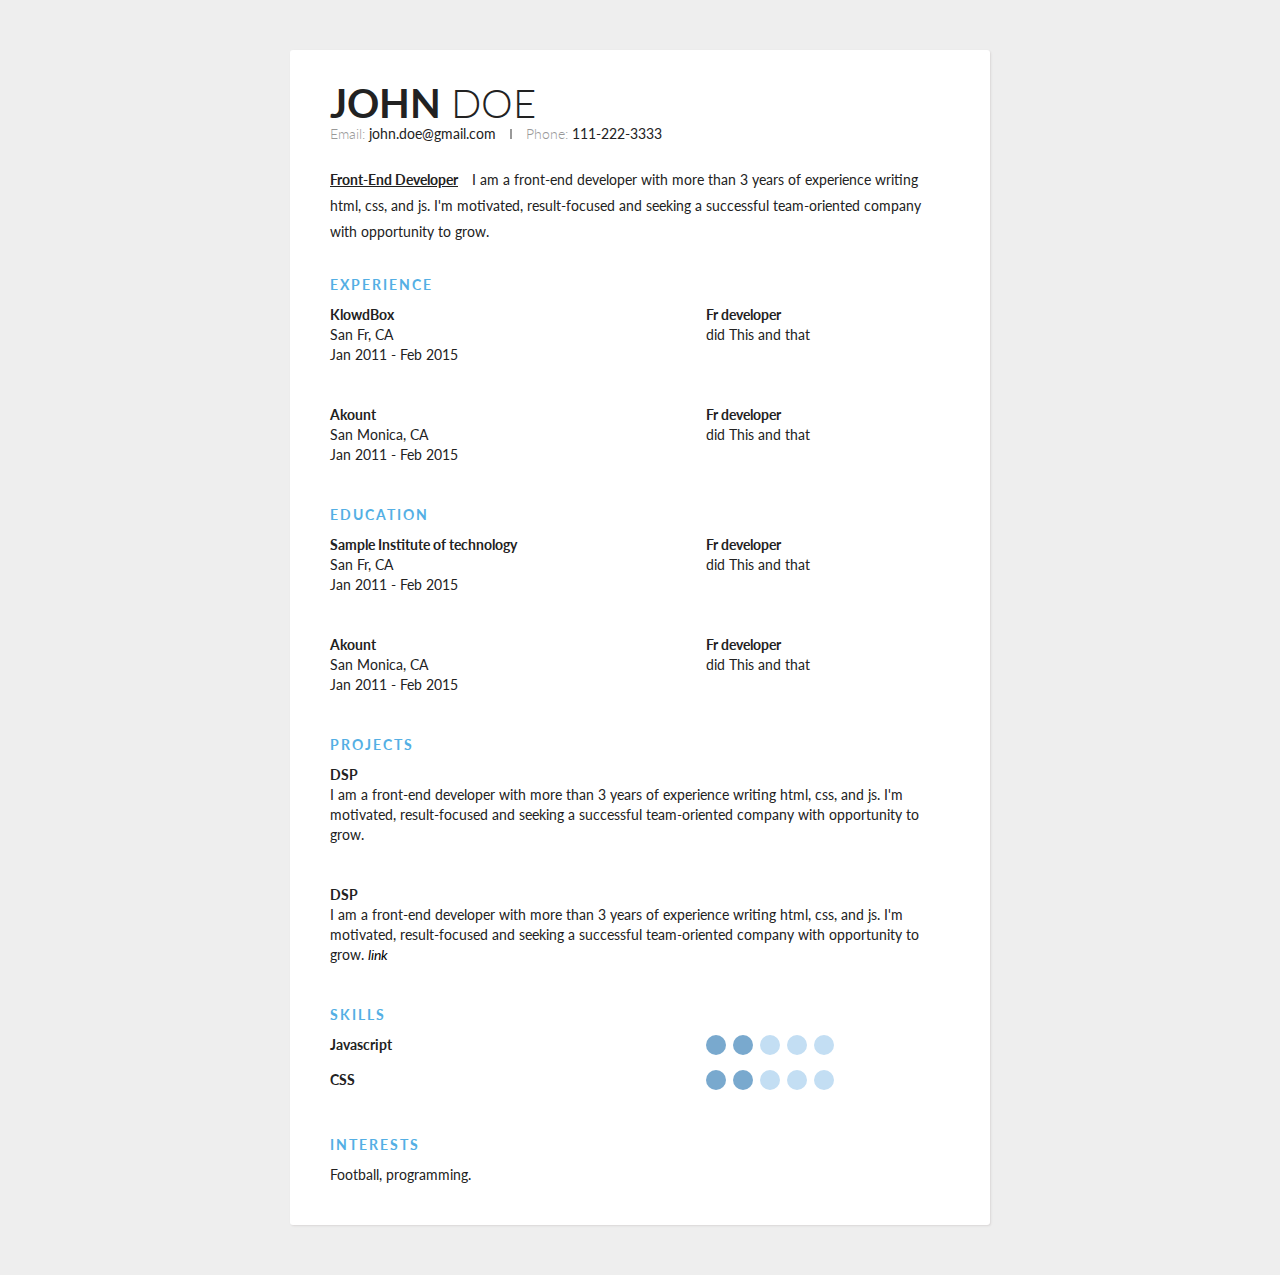
<file: resume2.html>
<!DOCTYPE html>
<html lang="en">
<head>
<meta charset="utf-8">
    <meta name="viewport" content="width=device-width, initial-scale=1, shrink-to-fit=no">

    <link href="https://fonts.googleapis.com/css2?family=Open+Sans:wght@300;400;500;600;700;800&display=swap" rel="stylesheet">

    <title>Resume Builder</title>

<link href='https://fonts.googleapis.com/css?family=Lato:400,300,700' rel='stylesheet' type='text/css'>
<style>
    * {
  margin: 0;
  padding: 0;
  box-sizing: border-box;
}
html {
  height: 100%;  
}

body {
  min-height: 100%;  
  background: #eee;
  font-family: 'Lato', sans-serif;
  font-weight: 400;
  color: #222;
  font-size: 14px;
  line-height: 26px;
  padding-bottom: 50px;
}

.container {
  max-width: 700px;   
  background: #fff;
  margin: 0px auto 0px; 
  box-shadow: 1px 1px 2px #DAD7D7;
  border-radius: 3px;  
  padding: 40px;
  margin-top: 50px;
}

.header {
  margin-bottom: 30px;
  
  .full-name {
    font-size: 40px;
    text-transform: uppercase;
    margin-bottom: 5px;
  }
  
  .first-name {
    font-weight: 700;
  }
  
  .last-name {
    font-weight: 300;
  }
  
  .contact-info {
    margin-bottom: 20px;
  }
  
  .email ,
  .phone {
    color: #999;
    font-weight: 300;
  } 
  
  .separator {
    height: 10px;
    display: inline-block;
    border-left: 2px solid #999;
    margin: 0px 10px;
  }
  
  .position {
    font-weight: bold;
    display: inline-block;
    margin-right: 10px;
    text-decoration: underline;
  }
}


.details {
  line-height: 20px;
  
  .section {
    margin-bottom: 40px;  
  }
  
  .section:last-of-type {
    margin-bottom: 0px;  
  }
  
  .section__title {
    letter-spacing: 2px;
    color: #54AFE4;
    font-weight: bold;
    margin-bottom: 10px;
    text-transform: uppercase;
  }
  
  .section__list-item {
    margin-bottom: 40px;
  }
  
  .section__list-item:last-of-type {
    margin-bottom: 0;
  }
  
  .left ,
  .right {
    vertical-align: top;
    display: inline-block;
  }
  
  .left {
    width: 60%;    
  }
  
  .right {
    tex-align: right;
    width: 39%;    
  }
  
  .name {
    font-weight: bold;
  }
  
  a {
    text-decoration: none;
    color: #000;
    font-style: italic;
  }
  
  a:hover {
    text-decoration: underline;
    color: #000;
  }
  
  .skills {
    
  }
    
  .skills__item {
    margin-bottom: 10px;  
  }
  
  .skills__item .right {
    input {
      display: none;
    }
    
    label {
      display: inline-block;  
      width: 20px;
      height: 20px;
      background: #C3DEF3;
      border-radius: 20px;
      margin-right: 3px;
    }
    
    input:checked + label {
      background: #79A9CE;
    }
  }
}









</style>
</head>
<body>
<div class="container">
  <div class="header">
    <div class="full-name">
      <span class="first-name">John</span> 
      <span class="last-name">Doe</span>
    </div>
    <div class="contact-info">
      <span class="email">Email: </span>
      <span class="email-val">john.doe@gmail.com</span>
      <span class="separator"></span>
      <span class="phone">Phone: </span>
      <span class="phone-val">111-222-3333</span>
    </div>
    
    <div class="about">
      <span class="position">Front-End Developer </span>
      <span class="desc">
        I am a front-end developer with more than 3 years of experience writing html, css, and js. I'm motivated, result-focused and seeking a successful team-oriented company with opportunity to grow. 
      </span>
    </div>
  </div>
   <div class="details">
    <div class="section">
      <div class="section__title">Experience</div>
      <div class="section__list">
        <div class="section__list-item">
          <div class="left">
            <div class="name">KlowdBox</div>
            <div class="addr">San Fr, CA</div>
            <div class="duration">Jan 2011 - Feb 2015</div>
          </div>
          <div class="right">
            <div class="name">Fr developer</div>
            <div class="desc">did This and that</div>
          </div>
        </div>
                <div class="section__list-item">
          <div class="left">
            <div class="name">Akount</div>
            <div class="addr">San Monica, CA</div>
            <div class="duration">Jan 2011 - Feb 2015</div>
          </div>
          <div class="right">
            <div class="name">Fr developer</div>
            <div class="desc">did This and that</div>
          </div>
        </div>

      </div>
    </div>
    <div class="section">
      <div class="section__title">Education</div>
      <div class="section__list">
        <div class="section__list-item">
          <div class="left">
            <div class="name">Sample Institute of technology</div>
            <div class="addr">San Fr, CA</div>
            <div class="duration">Jan 2011 - Feb 2015</div>
          </div>
          <div class="right">
            <div class="name">Fr developer</div>
            <div class="desc">did This and that</div>
          </div>
        </div>
        <div class="section__list-item">
          <div class="left">
            <div class="name">Akount</div>
            <div class="addr">San Monica, CA</div>
            <div class="duration">Jan 2011 - Feb 2015</div>
          </div>
          <div class="right">
            <div class="name">Fr developer</div>
            <div class="desc">did This and that</div>
          </div>
        </div>

      </div>
      
  </div>
     <div class="section">
      <div class="section__title">Projects</div> 
       <div class="section__list">
         <div class="section__list-item">
           <div class="name">DSP</div>
           <div class="text">I am a front-end developer with more than 3 years of experience writing html, css, and js. I'm motivated, result-focused and seeking a successful team-oriented company with opportunity to grow.</div>
         </div>
         
         <div class="section__list-item">
                    <div class="name">DSP</div>
           <div class="text">I am a front-end developer with more than 3 years of experience writing html, css, and js. I'm motivated, result-focused and seeking a successful team-oriented company with opportunity to grow. <a href="/login">link</a>
           </div>
         </div>
       </div>
    </div>
     <div class="section">
       <div class="section__title">Skills</div>
       <div class="skills">
         <div class="skills__item">
           <div class="left"><div class="name">
             Javascript
             </div></div>
           <div class="right">
                          <input  id="ck1" type="checkbox" checked/>

             <label for="ck1"></label>
                          <input id="ck2" type="checkbox" checked/>

              <label for="ck2"></label>
                         <input id="ck3" type="checkbox" />

              <label for="ck3"></label>
                           <input id="ck4" type="checkbox" />
            <label for="ck4"></label>
                          <input id="ck5" type="checkbox" />
              <label for="ck5"></label>

           </div>
         </div>
         
       </div>
       <div class="skills__item">
           <div class="left"><div class="name">
             CSS</div></div>
           <div class="right">
                          <input  id="ck1" type="checkbox" checked/>

             <label for="ck1"></label>
                          <input id="ck2" type="checkbox" checked/>

              <label for="ck2"></label>
                         <input id="ck3" type="checkbox" />

              <label for="ck3"></label>
                           <input id="ck4" type="checkbox" />
            <label for="ck4"></label>
                          <input id="ck5" type="checkbox" />
              <label for="ck5"></label>

           </div>
         </div>
         
       </div>
     <div class="section">
     <div class="section__title">
       Interests
       </div>
       <div class="section__list">
         <div class="section__list-item">
                  Football, programming.
          </div>
       </div>
     </div>
     </div>
  </div>
</div>
</body>
</html>
</file>
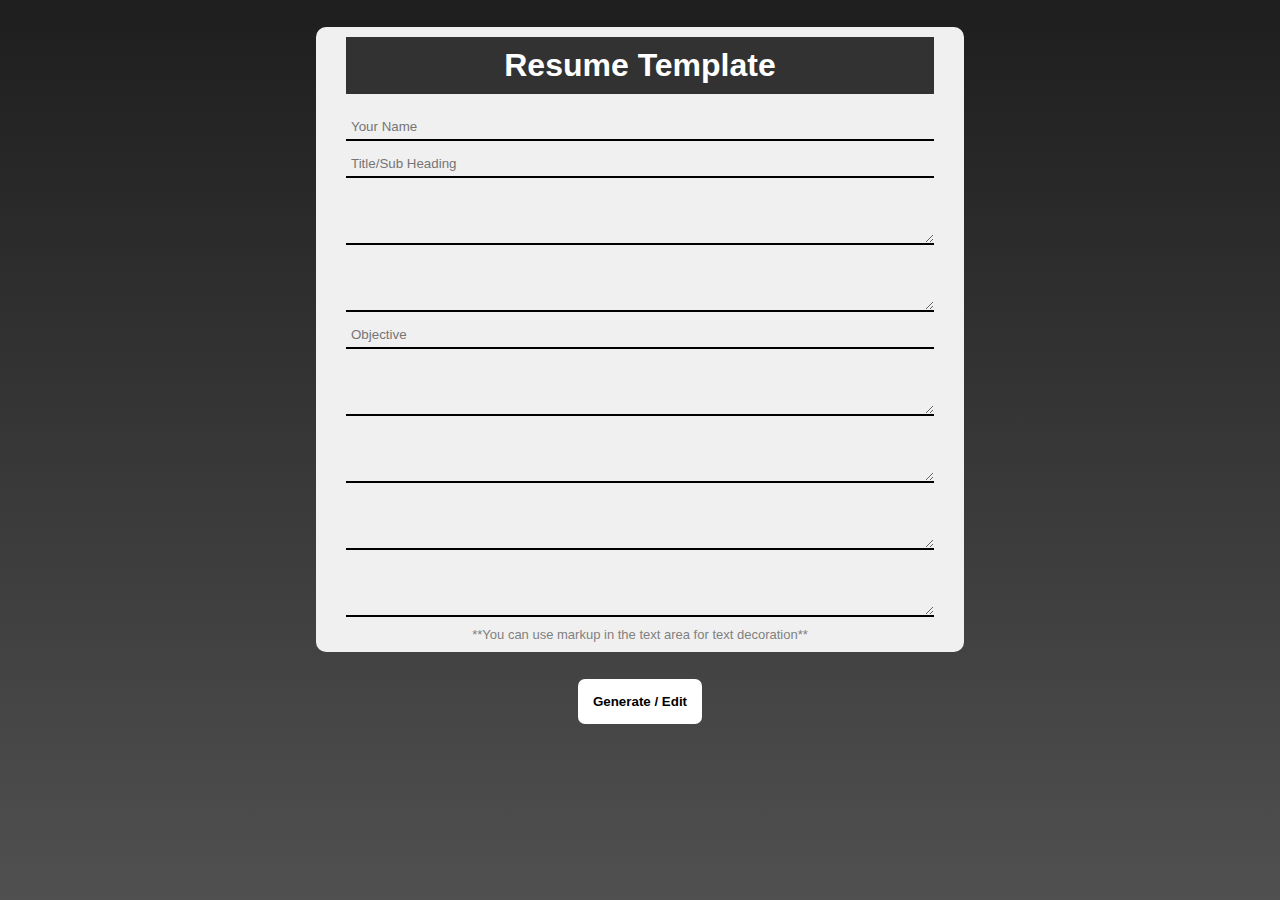
<file: resume3.html>
<!-- index.html  -->
<!DOCTYPE html>
<html lang="en">

<head>
    <meta charset="UTF-8" />
    <meta http-equiv="X-UA-Compatible" content="IE=edge" />
    <meta name="viewport" content="width=device-width, initial-scale=1.0" />
    <title>Template3</title>
    <!-- style link here -->
    <style>
        /* style.css */
* {
    margin: 0;
    padding: 0;
    box-sizing: border-box;
}

body {
    background-image: linear-gradient(rgb(30, 30, 30), rgb(80, 80, 80));
    background-attachment: fixed;
    font-family: Arial, Helvetica, sans-serif;
}

.resume-builder {
    padding: 27px 100px;
}

.container {
    padding: 10px 30px;
    background: rgb(240, 240, 240);
    border-radius: 10px;
    height: auto;
    width: 60%;
    margin: auto;
}

.container h1 {
    text-align: center;
    background-color: rgb(50, 50, 50);
    padding: 10px;
    color: white;
    margin-bottom: 20px;
}

input,
textarea {
    background-color: transparent;
    margin: 10px 0;
    padding: 5px;
    outline: none;
    border: none;
    border-bottom: 2px solid black;
    display: block;
    width: 100%;
}

button {
    border: none;
    background-color: white;
    padding: 15px;
    border-radius: 7px;
    font-weight: bold;
    cursor: pointer;
    display: block;
    margin: auto;
    margin-bottom: 20px;
}

button:hover {
    font-size: medium;
}

.output-container {
    display: none;
    width: 60%;
    margin: 10px auto;
}

.output {
    background-color: white;
    border: 2px solid white;
    margin-bottom: 10px;
}

.heading {
    padding: 20px 10px;
    text-align: center;
    color: white;
    background-color: rgb(50, 50, 50);
    text-transform: uppercase;
}

.heading h4 {
    color: rgb(200, 200, 200);
    padding-top: 9px;
}

.info {
    display: flex;
    padding: 20px;
}

.left {
    width: 40%;
    border-right: 2px dashed black;
    display: flex;
    flex-direction: column;
    justify-content: space-evenly;
}

.right {
    width: 60%;
    padding-left: 20px;
    display: flex;
    flex-direction: column;
    justify-content: space-evenly;
}

.box {
    margin: 10px 0;
    padding: 5px 10px;
    height: auto;
    overflow-wrap: break-word;
}

.box h2,
.box p {
    margin-bottom: 5px;
}

.tip {
    font-size: small;
    color: gray;
    text-align: center;
}

.credit {
    text-align: center;
    font-weight: bold;
    padding: 10px 3px;
    color: rgb(80, 80, 80);
}

a {
    color: black;
}

a:hover {
    color: rgb(247, 28, 12);
    font-weight: bold;
}

/* media queries begin */
@media screen and (max-width: 920px) {
    .container {
        width: 100%;
    }

    .output-container {
        width: 87%;
    }
}

@media screen and (max-width: 600px) {
    .resume-builder {
        padding: 10px 30px;
    }

    h1 {
        font-size: 160%;
    }

    .info {
        flex-direction: column;
    }

    .left {
        border-right: none;
        width: 100%;
    }

    .right {
        padding-left: 0;
        width: 100%;
    }
}

/* media queries end here */

    </style>
</head>

<body>
    <!-- input container starts here -->
    <section class="resume-builder">
        <div class="container">
            <h1>Resume Template</h1>
            <div class="resume_container">
                <form class="inputField">
                    <input type="text" 
                           name="name" 
                           placeholder="Your Name" 
                           title="Enter Your Name" />
                    <input type="text" 
                           name="title" 
                           placeholder="Title/Sub Heading" 
                           title="Enter Title/Sub Heading" />
                    <textarea name="work_experience" 
                              placeholder="Work Experience" 
                              cols="40" rows="3"
                              title="Enter Your Work Experience">
                    </textarea>
                    <textarea name="academic_details" 
                              placeholder="Academic Details" 
                              cols="40" rows="3"
                              title="Enter Your Academic Details">
                    </textarea>
                    <input type="text" placeholder="Objective" 
                           title="Enter Your Objective" 
                           name="objective" />
                    <textarea name="skills" 
                              title="Enter Your Skills" 
                              placeholder="Skills" cols="40"
                              rows="3">
                    </textarea>
                    <textarea name="projects" 
                              title="Enter Your Projects" 
                              placeholder="Projects" 
                              cols="40"
                              rows="3">
                    </textarea>
                    <textarea name="achievements" 
                              placeholder="Achievements" 
                              cols="40" rows="3"
                              title="Enter Your Achievements">
                    </textarea>
                    <textarea name="contact" 
                              placeholder="Contact Information" 
                              cols="40" rows="3"
                              title="Enter Your Contact Information">
                    </textarea>
                </form>
            </div>
            
            <p class="tip">
                **You can use markup in the text area for text decoration**
            </p>
        </div>
    </section>
    <!-- input container ends here -->

    <!-- output container starts here -->
    <div class="output_container"></div>
    <!-- output container ends here -->

    <!-- preview button -->
    <button onclick="hide()">
          Generate / Edit
      </button>

    <!-- script link here -->
    <script >
        // script.js 

// Taking elements from HTML
const inputField = document.querySelector(".inputField");
const main = document.querySelector(".resume-builder");
const outputContainer = document.querySelector(".output_container");

let isHidden = true;

// Function to toggle between input form and resume preview
function hide() {
    if (isHidden) {
    
        // Hide the input form and show the resume preview
        main.style.display = "none";
        isHidden = false;

        outputContainer.style.display = "block";
        outputContainer.innerHTML = `
            <div class="output">
                <div class="heading">
                    <h1>${inputField["name"].value}</h1>
                    <h4>${inputField["title"].value}</h4>
                </div>
                <div class="info">
                    <div class="left">
                        <div class="box">
                            <h2>Objective</h2>
                            <p>${inputField["objective"].value}</p>
                        </div>
                        <div class="box">
                            <h2>Skills</h2>
                            <p>${inputField["skills"].value}</p>
                        </div>
                        <div class="box">
                            <h2>Academic Details</h2>
                            <p>${inputField["academic_details"].value}</p>
                        </div>
                        <div class="box">
                            <h2>Contact</h2>
                            <p>${inputField["contact"].value}</p>
                        </div>
                    </div>
                    <div class="right">
                        <div class="box">
                            <h2>Work Experience</h2>
                            <p>${inputField["work_experience"].value}</p>
                        </div>
                        <div class="box">
                            <h2>Achievements</h2>
                            <p>${inputField["achievements"].value}</p>
                        </div>
                        <div class="box">
                            <h2>Projects</h2>
                            <p>${inputField["projects"].value}</p>
                        </div>
                    </div>
                </div>
            </div>
            <button onclick="print()">Print Resume</button>
        `;
    } else {
        // Show the input form and hide the resume preview
        main.style.display = "block";
        isHidden = true;

        outputContainer.style.display = "none";
        outputContainer.innerHTML = "";
    }
}

    </script>
</body>

</html>
</file>
